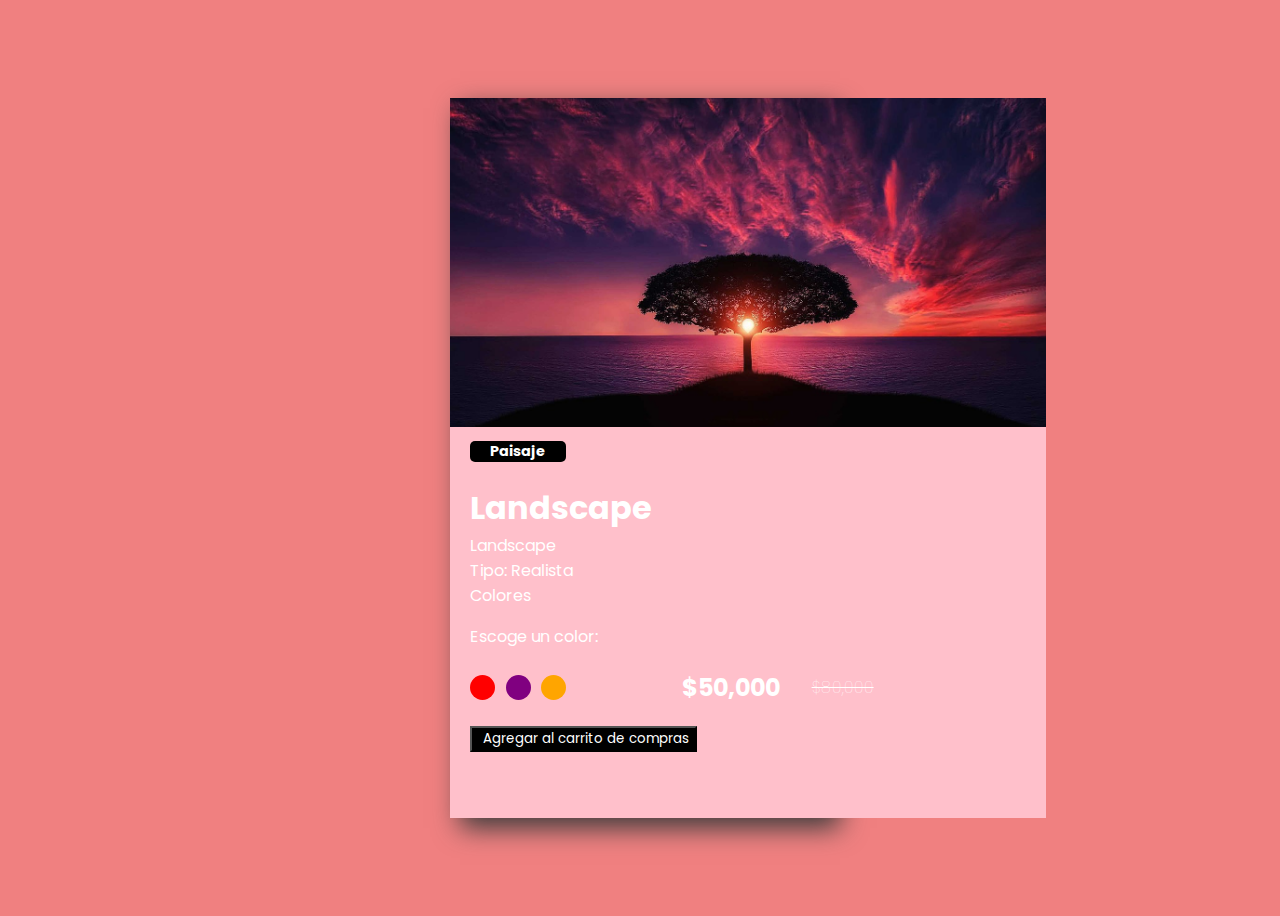
<file: project-cards-js/card.html>
<!DOCTYPE html>
<html lang="en">

<head>
    <meta charset="UTF-8">
    <meta name="viewport" content="width=device-width, initial-scale=1.0">
    <title>Producto</title>
    <link rel="preconnect" href="https://fonts.googleapis.com">
    <link rel="preconnect" href="https://fonts.gstatic.com" crossorigin>
    <link href="https://fonts.googleapis.com/css2?family=Poppins:ital,wght@0,100;0,200;0,300;0,400;0,500;0,600;0,700;0,800;0,900;1,100;1,200;1,300;1,400;1,500;1,600;1,700;1,800;1,900&display=swap" rel="stylesheet">
    <link rel="stylesheet" href="css/card.css">
</head>

<body>
    <div class="card-container">
        <div class="img-container">

            <!--<img src="img/sea-164989_1280 (1).jpg" alt="car1">
            <img src="img/sunset-1373171_1280 (1).jpg" alt="car2">
            <img src=""img/tree-736885_1280 (1).jpg alt="car3">-->

        </div>
        <div class="card-description">
            <h3 class="tag"> Paisaje </h3>
            <h1 class="title"> Landscape </h1>
            <p class="card-details">
                <span class="milleage">
                    <span style ="font-size: 1em; color: black">
                        <i class="fa-solid fa-car"></i>
                    </span> Landscape
                </span>
                <span class="fuel">
                    <span style="font-size: 1em; color: black;">
                        <i class="fa-solid fa-gas-pump"></i>
                    </span> Tipo: Realista
                </span>

                <span class="safety">
                    <span style="font-size: 1em; color:black">
                        <i class="fa-solid fa-shield"></i> 
                    </span> Colores
                <span class="stars">
                        <i class="fa-solid fa-star"></i>
                        <i class="fa-solid fa-star"></i>
                        <i class="fa-solid fa-star"></i>
                        <i class="fa-solid fa-star"></i>
                        <i class="fa-solid fa-star"></i>
                    </span>
                </span>
            </p>
            <p>
                Escoge un color:
            </p>
            <div class="colors-price">
                <div class="colors">
                    <span class="Red"></span>
                    <span class="Purple"></span>
                    <span class="Orange"></span>
                </div>
                <div class="pricing">
                    <h2 class="new-price">$50,000</h2>
                    <h4 class="old-price"><s>$80,000</s></h4>
                </div>
            </div>
            <button id="button">
                <span style="font-size: 1em; color: white">
                    <i class="fa-solid fa-cart-shopping"></i>
                </span>
                <span class="button-text">Agregar al carrito de compras</span>
            </button>
            <button class="feedback">
                <span id="white-button">
                    Has agregado tu producto
                </span>

            </button>
        </div>
    </div>
    <script src="js/card.js"></script>
</body>

</html>
</file>
<file: project-cards-js/css/card.css>
* {
    font-family: "Poppins", sans-serif;
}

body {
    height: 100vh;
    display: flex;
    justify-content: center;
    align-items: center;
    overflow-y: hidden;
    background-color: lightcoral;
}

.tag {
    font-size: 0.9rem;
    background-color: black;
    border-radius: 5px;
    width: 6rem;
    display: flex;
    justify-content: center;
    color: #fff;
}

.title {
    font-size: 2rem;
    font-weight: 700;
}

.card-container {
    background: #fff;
    display: grid;
    grid-template-rows: 55% 45%;
    height: 80%;
    width: 30%;
    box-shadow: 10px 10px 25px 0px #3c3c3c;
}

.img-container {
    background-image: url("../img/tree.jpg");
    background-position: center;
    background-repeat: no-repeat;
    background-size: cover;
    padding: 40px 10px;
    width: 36rem;
    height: 66%;
}

.card-description {
    background-color: pink;
    color: #fff;
    padding-left: 20px;
    margin-top: -67px;
}

.card-details {
    display: flex;
    flex-direction: column;
    margin-top: -20px;
}

.img-container img {
    width: 28rem;
}

.stars {
    color: yellow;
    font-size: 1em;
}

.colors-price {
    display: flex;
    align-items: center;
    width: 70%;
    justify-content: space-between;
    margin-top: -15px;
}

.colors {
    display: flex;
    width: 6rem;
    justify-content: space-between;
    cursor: pointer;
}

.Red {
    background: red;
    width: 25px;
    height: 25px;
    border-radius: 50%;
}

.Purple {
    background: purple;
    width: 25px;
    height: 25px;
    border-radius: 50%;
}

.Orange {
    background: orange;
    width: 25px;
    height: 25px;
    border-radius: 50%;
}

.pricing {
    display: flex;
    width: 12rem;
    justify-content: space-between;
    align-items: center;
}

.old-price {
    font-weight: 100;
}


/* Botones */

button {
    cursor: pointer;
}

#button {
    background-color: #000;
}

button white-button {
    background-color: #fff;
}

.button-text {
    color: #fff;
    margin-left: 5px;
}

.feedback {
    display: none;
    padding: 10px 25px;
    border: none;
    border-radius: 5px;
}
</file>
